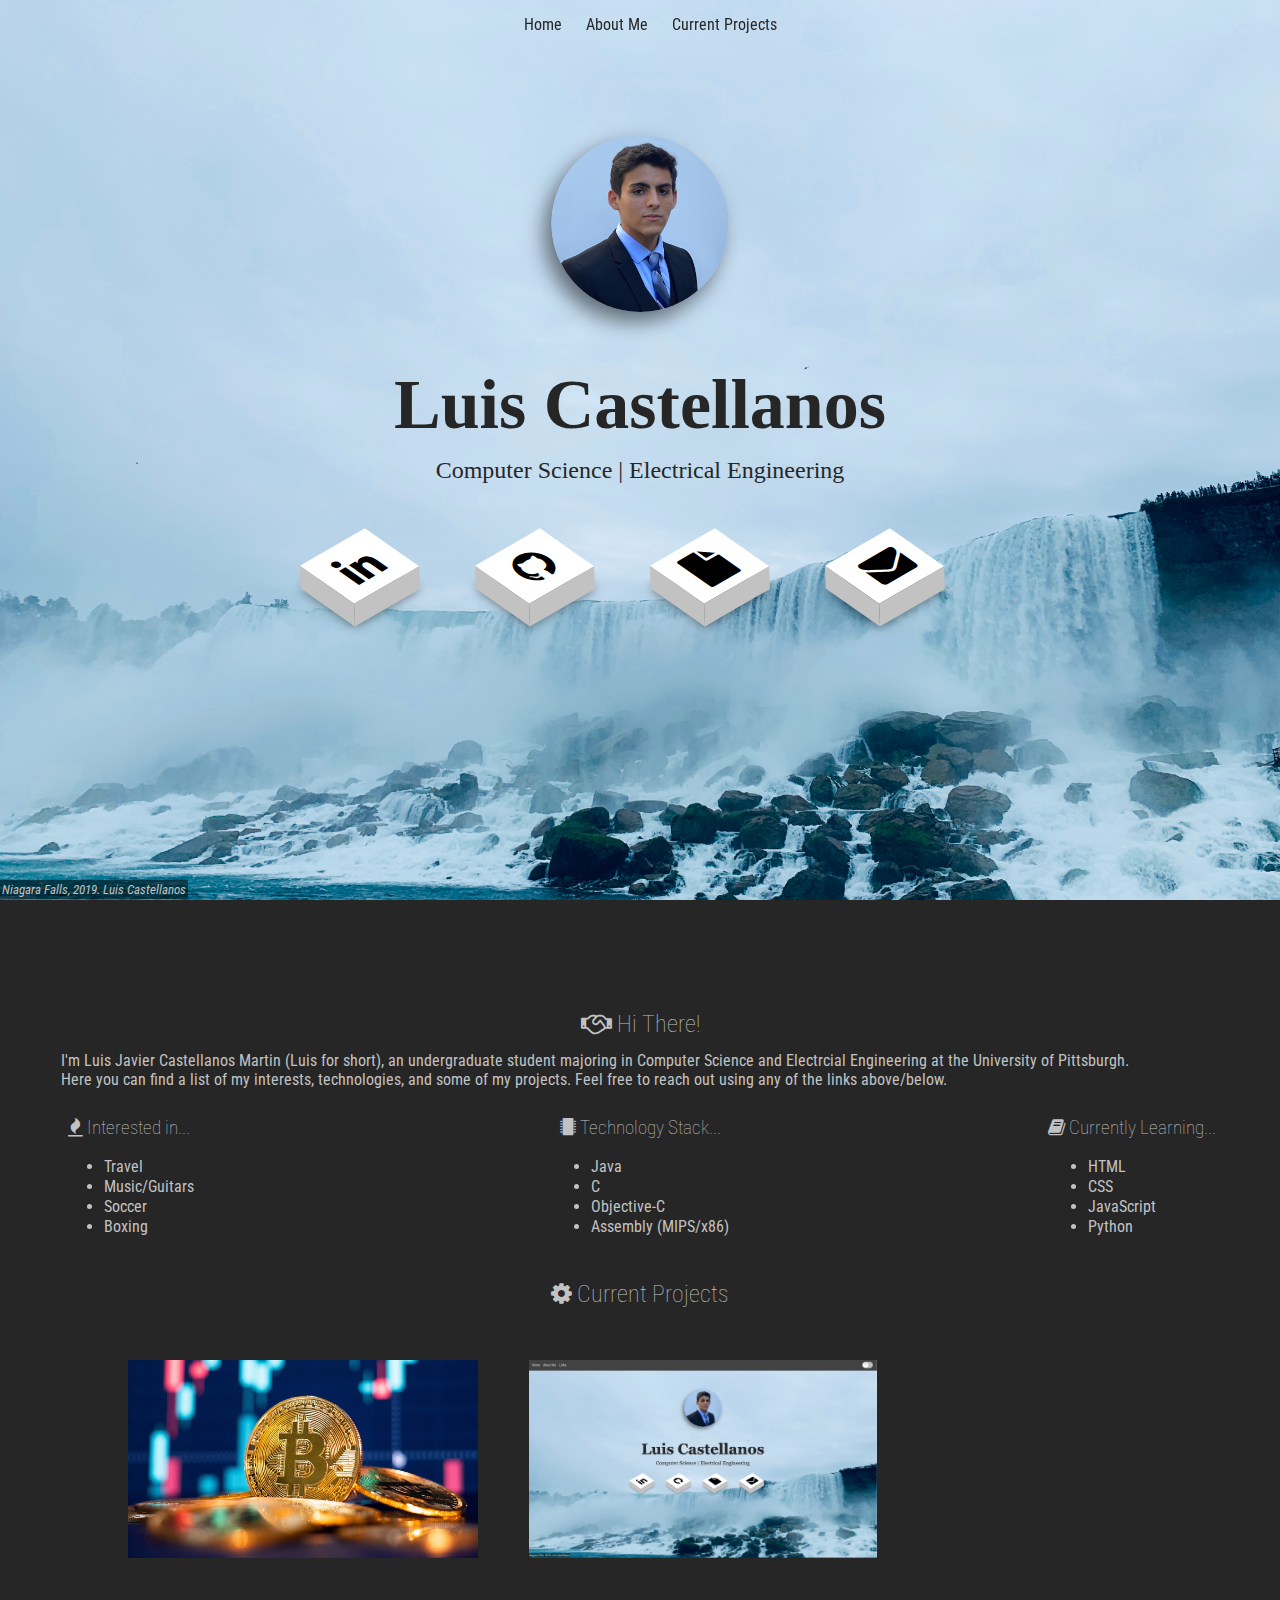
<file: index.html>
<!DOCTYPE html>
<html lang="en">
<head>
    <meta charset="UTF-8">
    <meta http-equiv="X-UA-Compatible" content="IE=edge">
    <meta name="viewport" content="width=device-width, initial-scale=1.0">
    <title>Luis Castellanos</title>
    <link rel="stylesheet" href="main.css">
    <link rel="stylesheet" href="https://cdnjs.cloudflare.com/ajax/libs/font-awesome/4.7.0/css/font-awesome.min.css">
</head>
<body class = "dark-theme" id="homeScroll">
    <!-- Background image container -->
   <div class="bgHolder">
        <img src="bg2.JPEG" alt="bg image" class="resize" id="bg">
        <div class="caption">Niagara Falls, 2019. Luis Castellanos</div>
   </div>

    <div>
        <h1 class="name">Luis Castellanos</h1>  
        <h2 class="csee">Computer Science | Electrical Engineering</h2>
        <h2 class="hith" id="hiThereScroll"><i class="fa fa-handshake-o"></i> Hi There!</h2>
        <h2 class="projHeader"><i class="fa fa-cog" aria-hidden="true"></i> Current Projects</h2>
    </div>
    
    <!-- Profile Picture container -->
    <div class="circlePic">
        <img src="linpic.png" alt="Profile Picture" class="profPic">
    </div>
    <style>
    @import url('https://fonts.googleapis.com/css?family=Roboto+Condensed:300,400');
    </style>

    <!-- Links container -->
    <ul class="links">
        <li>
           <a href="https://www.linkedin.com/in/luis-castellanos0o0/" target="_blank" title="LinkedIn">
            <i class="fa fa-linkedin" aria-hidden = "true"></i>
            <!-- <span> - LinkedIn</span> -->
            </a>
        </li>
        <li>
            <a href="https://github.com/lxcasmar" target="_blank" title="GitHub">
            <i class="fa fa-github" aria-hidden="true"></i>
            <!-- <span> - Github</span> -->
            </a>
        </li>
        <li>
            <a href="https://drive.google.com/file/d/1HJte5X2-UkefOiyBod2OtWdNt3Am3Hf4/view?usp=sharing" target="_blank" title="Resume">
            <i class="fa fa-file" aria-hidden="true"></i>
            <!-- <span> - Resume</span> -->
            </a>
        </li>
        <li>
            <a href="mailto:ljcasmar0o0@gmail.com" target="blank" title="Email">
              <i class="fa fa-envelope" aria-hidden="true"></i>
              <!-- <span> - Email</span> -->
            </a>
        </li>
    </ul>
    
    <!-- Theme button container -->
    <!-- <label class="toggle">
        <input type="checkbox"/>
        <span class="slider round"></span>
        
    </label>
    <li><button type="button" class="btn">Light</button></li> -->

    <!-- About me Container -->
    <div class="abMe">   
        <p>
            I'm Luis Javier Castellanos Martin (Luis for short), an undergraduate student majoring in Computer Science and Electrcial Engineering at 
            the University of Pittsburgh. Here you can find a list of my interests, technologies, and some of my projects. Feel free to reach out
            using any of the links above/below. 
        </p>
    </div>

    <!-- following 3 are list containers -->
    <div class="left">
        <h3><i class="fa fa-fire" aria-hidden="true"></i> Interested in...</h3>
        <ul>
            <li>Travel</li>
            <li>Music/Guitars</li>
            <li>Soccer</li>
            <li>Boxing</li>
        </ul>
    </div>

    <div class="mid">
        <h3><i class="fa fa-microchip" aria-hidden="true"></i> Technology Stack...</h3>
        <ul>
            <li>Java</li>
            <li>C</li>
            <li>Objective-C</li>
            <li>Assembly (MIPS/x86)</li>
        </ul>
    </div>

    <div class="right">
        <h3><i class="fa fa-book" aria-hidden="true"></i> Currently Learning...</h3>
        <ul>
            <li>HTML</li>
            <li>CSS</li>
            <li>JavaScript</li>
            <li>Python</li>
        </ul>
    </div>
    
    <!-- Current Projects container -->
    <div class="projContainer">
        <img src="tradeChart.jpeg" alt="crypto image" class="projImage1" id="projScroll">
        <div class="projImageOverlay1">
            <h3 class="two">Live Crypto Trading Bot</h3>
            <p>
                Store live data from Binance Socket Manager in a database to analyze it and
                develop a bot that follows a simple trend-following trading strategy. (Python) <br><br>
                Crypto is more volatile and unpredicatable than regular stock. The goal is to analyze
                the effectiveness of trend-following when trading crypto.
            </p>
        </div>
         
        <img src="sitess.png" alt="site screen-shot" class="projImage2">
        <div class="projImageOverlay2">
            <h3 class="two">Personal Website</h3>
            <p>
                Under construction using HTML, CSS, and JavaScript. Currently being hosted
                on Github pages.
            </p>
        </div>     
    </div>

    <!-- Nav bar container -->
    <div class="navContainer">
        <ul class="nav">
            <li><a href="#homeScroll">Home</a></li>
            <li><a href="#hiThereScroll">About Me</a></li>
            <li><a href="#projScroll">Current Projects</a></li>
        </ul>
    </div>

    <script src = "app.js"></script>
    <noscript>You need to enable JavaScript to view the full site</noscript>
    
</body>
</html>
</file>
<file: main.css>
/**/
:root {
    --green: #0f0;
    --white: #FFFFFF;
    --black: #000000;
    --gray: #c2c2c2;
    --darkGray: #262626;
    --midGray: #424242;
}

html{
  overflow-y: scroll;
  overflow-x: hidden;
  scroll-behavior: smooth;
}

.dark-theme{
    --bg: var(--darkGray);
    --fontColor: var(--gray);
    --btnBg: var(--white);
    --btnFontColor: var(--black);
    /* Some before hover vars*/
    --ulFontColor: var(--black);
    --ulboxColor: var(--white);
    --ulsideFaceColor: var(--gray);
    --shadow: rgba(0,0,0,0.5);
}

.light-theme {
  --bg: var(--gray);
  --fontColor: var(--darkGray); /* body thingy font color*/
  --btnBg: var(--darkGray);
  --btnFontColor: var(--white); 
  /* Some before hover vars*/
  --ulFontColor: #262626;    /*box font color*/
  --ulboxColor: var(--white);     /*top of box color*/
  --ulsideFaceColor: #b1b1b1;   /*sides of boxes*/
  --shadow: rgba(0,0,0,0.5);    /*shadow before hover*/
}
.navContainer{
  position: fixed;
  left: 50%;
  transform: translate(-50%);
  top: 15px;
}

ul.nav {
  margin:0;
  padding-top:0;
  list-style-type: none;
  position: relative;
  text-align: center;
}

ul.nav li {
  display: inline;
}

ul.nav li a{
  display: inline-block;
  text-align: center;
  color: var(--darkGray);
  text-decoration: none;
  padding-right: 20px;
}

ul.nav li a:hover{
  color:#ed3700;
}


.toggle {
  position: fixed;
  top: 10px;
  right: 20px;
}

.toggle input {
  position: absolute;
  opacity: 0;
  width: 0;
  height: 0;
}

.toggle .ld {
  color: var(--gray);
  color: var(--darkGray);
  font-size: 10px;
  position: absolute;
  transition: 0.4s;
  top: 30%;
  left: 25%;
}

.slider {
  position: relative;
  display: block;
  cursor: pointer;
  background-color: var(--gray);
  transition: 0.4s;
  width: 50px;
  height: 30px;
}

.slider:hover{
  color:#ed3700;
}

.slider:before {
    
  content:  "D";
  text-align:center;
  position: absolute;
  height: 25px;
  width: 25px;
  background-color: white;
  transition: 0.4s;
  top: 2.5px;
  left: 2.5px;
}


input:checked + .slider {
  background-color: #ed3700;
  box-shadow: 0 0 12px #ed3700;
}

input:checked + .toggle .ld {
  transform: translateX(20px);
}

input:checked + .slider:before {
  content: "L";
  transform: translateX(20px);
}

.slider.round {
  border-radius: 34px;
}

.slider.round:before {
  border-radius: 34px;
}

.profPic{
  height: 177px;
  width: 220px;
}

.circlePic{
  border-radius: 50%;
  max-width: 100%;
  height: 177px;
  width: 177px;
  overflow: hidden;
  position: absolute;
  left: 50%;
  top: 15%;
  transform: translate(-50%,0);
  display: flex;
  justify-content: center;
  align-items: center;
  box-shadow: -7px 10px 20px var(--shadow);
}

body{
    /*position: absolute;*/
    background: var(--bg);
    /*font-weight: 300;*/
    font-family: 'Roboto Condensed', sans-serif;
    margin: 0;
    padding: 0;
    color: var(--fontColor);
}

img {
  max-height: 100%;
  width: auto;
}

img.resize {
  position: absolute;
  width: 100%;
  /*height: auto;*/
  max-height: 100%;
  min-height: 100%;
}

.caption {
  background-color: rgba(0,0,0,.5);
  font-size: smaller;
  color: var(--gray);
  font-style: italic;
  text-align: center;
  opacity: 0;
  padding: 2px;
  position: absolute;
  top: 97.8%;
}

.bgHolder:hover .caption{
  opacity: 1;
}

h2,h3{
    font-weight: 70;
    text-align: center;
}

h3.two{
  color: var(--gray);
}
p {
  margin-right:5%;
  margin-left:5%;
  color: var(--gray);
}

.name{
    font-size: 70px;
    position: absolute;
    top: 45%;
    left: 50%;
    transform: translate(-50%,-50%);
    margin: 0;
    text-align: center;
    color: var(--darkGray);
    font-family: Georgia;
    white-space: nowrap;
}

.csee{
    font-size: 22;
    font-weight: 100;
    font-family: Georgia, 'Times New Roman', Times, serif;
    font: 'Times New Roman';
    position: absolute;
    top: 50%;
    left: 50%;
    transform: translate(-50%,-50%);
    white-space: nowrap;
    color: var(--darkGray);
}

.hith{
  position: absolute;
  top: 110%;
  left: 50%;
  transform: translate(-50%);
}

.abMe{
  color: var(--fontColor);
  position: absolute;
 
  margin-right: 5%;
  top: 115%;
}

/* Should probably have this within the container*/
.projHeader{
  color: var(--fontColor);
  position: absolute;
  left: 50%;
  transform: translate(-50%);
  top: 140%;
}

.projContainer{
  position: absolute; 
  width: 100%;
  left: 10%;
  top: 140%;
  padding-top: 50px;
  padding-bottom: 100px;
  
}


.projImage1 {
  height:198px;
  width: 350px;
  object-fit: contain;
  position: relative;
  top: 50px;
  
}

.projImage2 {
  height:198px;
  width: 350px;
  object-fit: contain;
  position: absolute;
  top:100px;
  left: 400px;
}

.projImageOverlay1 {
  opacity: 0;
  font-size: smaller;
  background-color: rgba(0,0,0,.7);
  position: absolute;
  top: 100px;
  left: 0;
  right: 0;
  height: 198px;
  width: 350px;
}

.projImageOverlay2 {
  opacity: 0;
  font-size: smaller;
  background-color: rgba(0,0,0,.7);
  position: absolute;
  top: 100px;
  left: 400px;
  right: 0;
  height: 198px;
  width: 350px;
}

.projImageOverlay1:hover{
  opacity: 1;
}

.projImageOverlay2:hover{
  opacity: 1;
}

/* left mid right for three lists*/
.left{
  vertical-align: top;
  float: left;
  position: absolute;
  left: 5%;
  top: 122%;
}

.mid {
  vertical-align: top;
  position: absolute;
  top: 122%;
  left: 50%;
  transform: translate(-50%);
}

.right{
  vertical-align: top;
  position: absolute;
  top: 122%;
  right: 5%;
  
}

.fa {
  color: var(--fontColor);
}

ul{
  line-height: 20px;
}


ul.links {
    position:absolute;
    top: 70%;
    left:47%;
    transform:translate(-50%, -50%);
    display:flex;
    margin:0;
    padding-bottom: 10%;
    
  }
  
  ul.links li {
    list-style:none;
    margin: 50px;
  }
  
  ul.links li a .fa {
    font-size: 40px;
    color: #262626; /*icon color before hover*/
    color: var(--ulFontColor);
    line-height:60px;
    transition: .5s;
    
    padding-right: 14px;
  }
  
  ul.links li a span {
    padding:0;
    margin:0;
    position:absolute;
    top: 30px;
    color: #262626; /* font color */
    color: var(--ulFontColor);
    letter-spacing: 4px;
    transition: .5s;
  }
  
  ul.links li a {
    text-decoration: none;
    display:absolute;
    display:block;
    
    width:55px;
    height:60px;
    background: #fff;   /*top of the boxes*/
    background: var(--ulboxColor);
    text-align:left;
    padding-left: 20px;
    transform: rotate(-30deg) skew(25deg) translate(0,0);
    transition:.5s;
    box-shadow: -20px 20px 10px rgba(0,0,0,.5);
    /*box shadow before hover*/
    box-shadow: -20px 20px 10px var(--shadow);
  }
  ul.links li a:before {
    content: '';
    position: absolute;
    top:10px;
    left:-20px;
    height:100%;
    width:20px;
    background: #b1b1b1;   /* short, side face of box. next to icons, befor hover*/
    background: var(--ulsideFaceColor);
    transform: .5s;
    transform: rotate(0deg) skewY(-45deg);
  }
  ul.links li a:after {
    content: '';
    position: absolute;
    bottom:-20px;
    left:-10px;
    height:20px;
    width:100%;
    background: #b1b1b1; /* long, side face of box. before hover*/
    background: var(--ulsideFaceColor);
    transform: .5s;
    transform: rotate(0deg) skewX(-45deg);
  }
  
  ul.links li a:hover {
    transform: rotate(-30deg) skew(25deg) translate(20px,-15px);
    box-shadow: -50px 50px 50px rgba(0,0,0,.5);
    /* shadow during hover*/
  }
  
  ul.links li:hover .fa {
    color:#fff; /* icon color during hover*/
  }
  
  ul.links li:hover span {
    color:#fff; /* font color during hover */
  }
  
  ul.links li:hover:nth-child(1) a{
    background: #3b6398;
  }
  ul.links li:hover:nth-child(1) a:before{
    background: #365492;
  }
  ul.links li:hover:nth-child(1) a:after{
    background: #4a69ad;
  }
  
  ul.links li:hover:nth-child(2) a{
    background: #00aced;
  }
  ul.links li:hover:nth-child(2) a:before{
    background: #097aa5;
  }
  ul.links li:hover:nth-child(2) a:after{
    background: #53b9e0;
  }
  
  ul.links li:hover:nth-child(3) a{
    background: #dd4b39;
  }
  ul.links li:hover:nth-child(3) a:before{
    background: #b33a2b;
  }
  ul.links li:hover:nth-child(3) a:after{
    background: #e66a5a;
  }
  
  ul.links li:hover:nth-child(4) a{
    background: #e4405f;
  }
  ul.links li:hover:nth-child(4) a:before{
    background: #d81c3f;
  }
  ul.links li:hover:nth-child(4) a:after{
    background: #e46880;
  }
</file>
